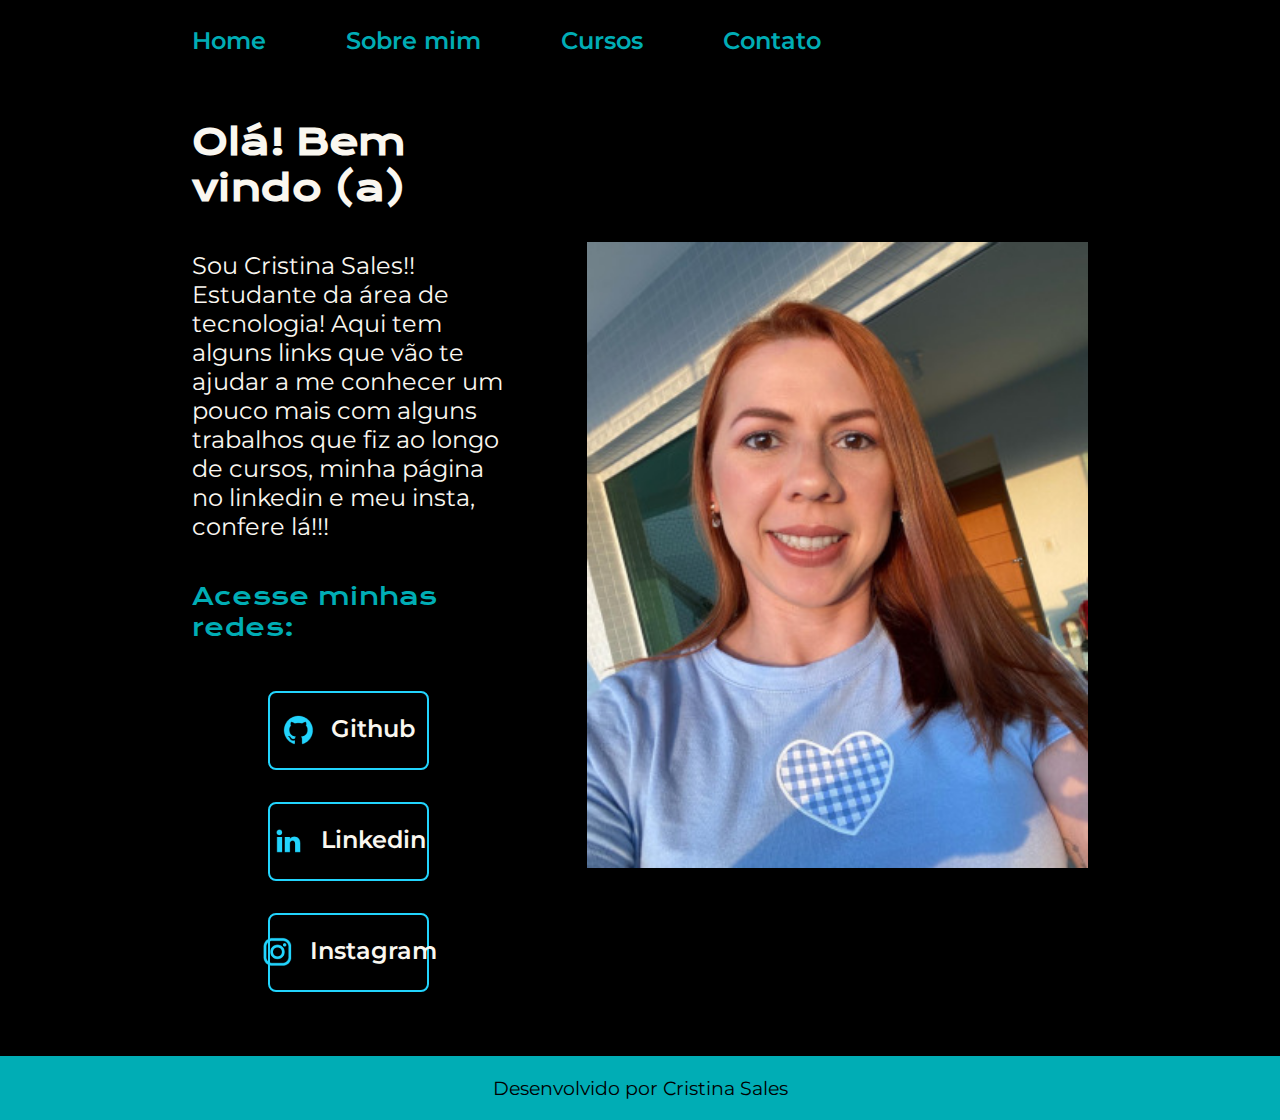
<file: index.html>
<!DOCTYPE html>
<html lang="pt-br">
<head>
    <meta charset="UTF-8">
    <meta http-equiv="X-UA-Compatible" content="IE=edge">
    <meta name="viewport" content="width=device-width, initial-scale=1.0">
    <title>Portfolio</title>
    <link rel="stylesheet" href="./styles/style.css">
</head>
<body>
    <header class="cabecalho">
        <nav class="cabecalho_menu">
            <a class="cabecalho_menu_link" href="index.html">Home</a>
            <a class="cabecalho_menu_link" href="about.html">Sobre mim</a>
            <a class="cabecalho_menu_link" href="cursos.html">Cursos</a>
            <a class="cabecalho_menu_link" href="contato.html">Contato</a>
        </nav>
    </header>
    <main class="apresentacao">
        <section class="apresentacao_conteudo">
            <h1 class="apresentacao_conteudo_titulo">Olá! Bem vindo (a)<strong class="titulo"></strong> </h1>
            <p class="apresentacao_conteudo_texto">Sou Cristina Sales!! Estudante da área de tecnologia! Aqui tem alguns links que vão te ajudar a me conhecer um pouco mais com alguns trabalhos que fiz ao longo de cursos, minha página no linkedin e meu insta, confere lá!!!</p>
            <div class="apresentacao_links">
                <h2 class="apresentacao_links_subtitulo">Acesse minhas redes:</h2>
                <a class="apresentacao_links_link" href="https://github.com/cristinasales1201"><img src="Assets-aula2-curso3-html-e-css-main/assets/github.png">Github</a>
                <a class="apresentacao_links_link" href="https://linkedin.com/in/cristina-sales"> <img src="Assets-aula2-curso3-html-e-css-main/assets/linkedin.png">Linkedin</a>
                <a class="apresentacao_links_link" href="https://instagram.com/crysales"><img src="Assets-aula2-curso3-html-e-css-main/assets/instagram.png">
                    Instagram</a>
            </div>
        </section>
        <img class="apresentacao_imagem" src="Assets-aula2-curso3-html-e-css-main/assets/foto perfil Cris.JPG" alt="foto de Cristina Sales">
    </main>
    <footer class="rodape">
        <p>Desenvolvido por Cristina Sales</p>
    </footer>
</body>
</html>
</file>
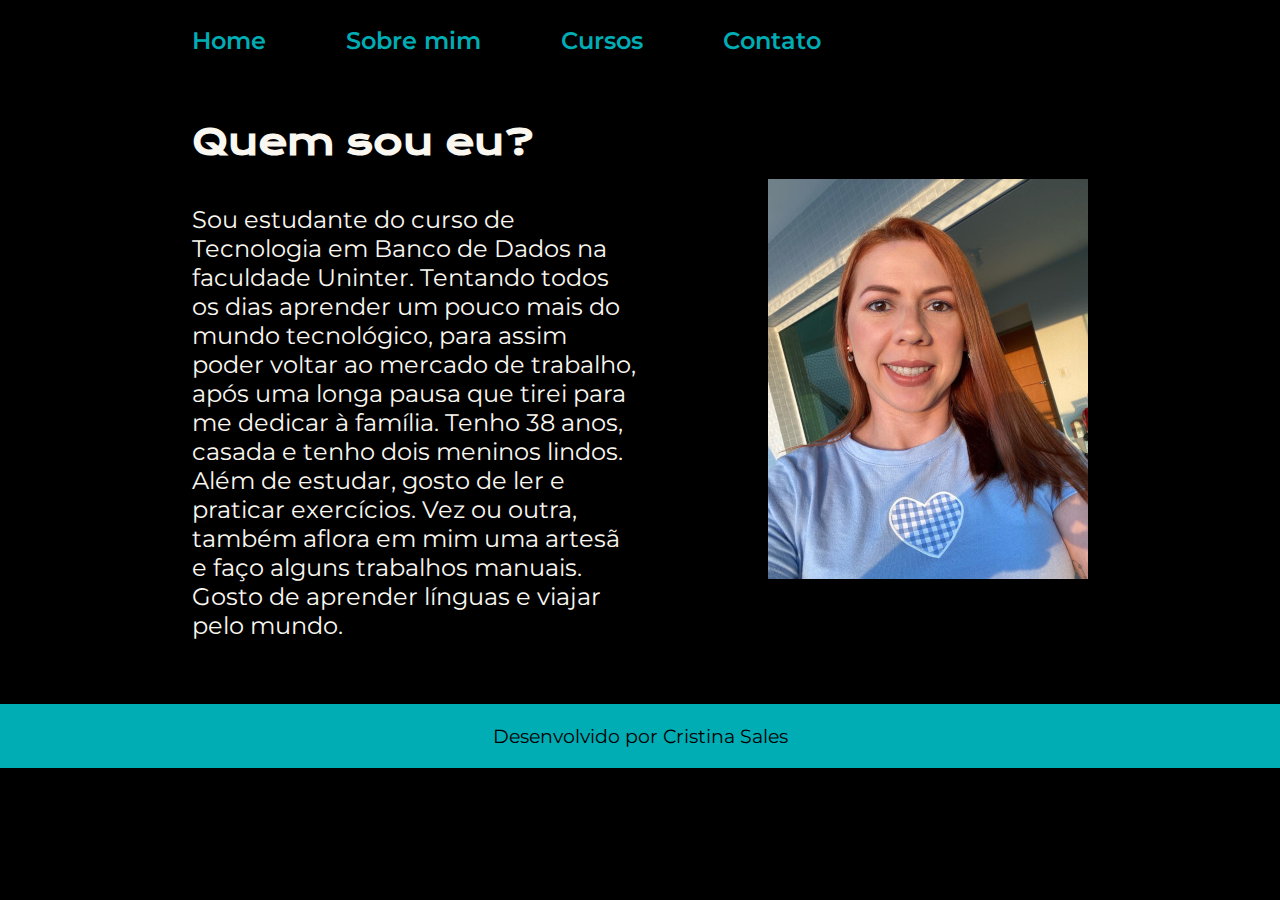
<file: about.html>
<!DOCTYPE html>
<html lang="pt-br">
<head>
    <meta charset="UTF-8">
    <meta http-equiv="X-UA-Compatible" content="IE=edge">
    <meta name="viewport" content="width=device-width, initial-scale=1.0">
    <link rel="stylesheet" href="./styles/style.css">
    <title>Index</title>
</head>
<body>
    <header class="cabecalho">
        <nav class="cabecalho_menu">
            <a class="cabecalho_menu_link" href="index.html">Home</a>
            <a class="cabecalho_menu_link" href="about.html">Sobre mim</a>
            <a class="cabecalho_menu_link" href="cursos.html">Cursos</a>
            <a class="cabecalho_menu_link" href="contato.html">Contato</a>
        </nav>
    </header>
    <main class="apresentacao">
        <section class="apresentacao_conteudo">
            <h1 class="apresentacao_conteudo_titulo">Quem sou eu?</h1>
            <p class="apresentacao_conteudo_texto">Sou estudante do curso de Tecnologia em Banco de Dados na faculdade Uninter. Tentando todos os dias aprender um pouco mais do mundo tecnológico, para assim poder voltar ao mercado de trabalho, após uma longa pausa que tirei para me dedicar à família. Tenho 38 anos, casada e tenho dois meninos lindos. Além de estudar, gosto de ler e praticar exercícios. Vez ou outra, também aflora em mim uma artesã e faço alguns trabalhos manuais. Gosto de aprender línguas e viajar pelo mundo.</p>
        </section>
        <img src="Assets-aula2-curso3-html-e-css-main/assets/foto perfil Cris.JPG" alt="Foto de perfil">
    </main>
    <footer class="rodape">
        <p>Desenvolvido por Cristina Sales</p>
    </footer>
</body>
</html>
</file>
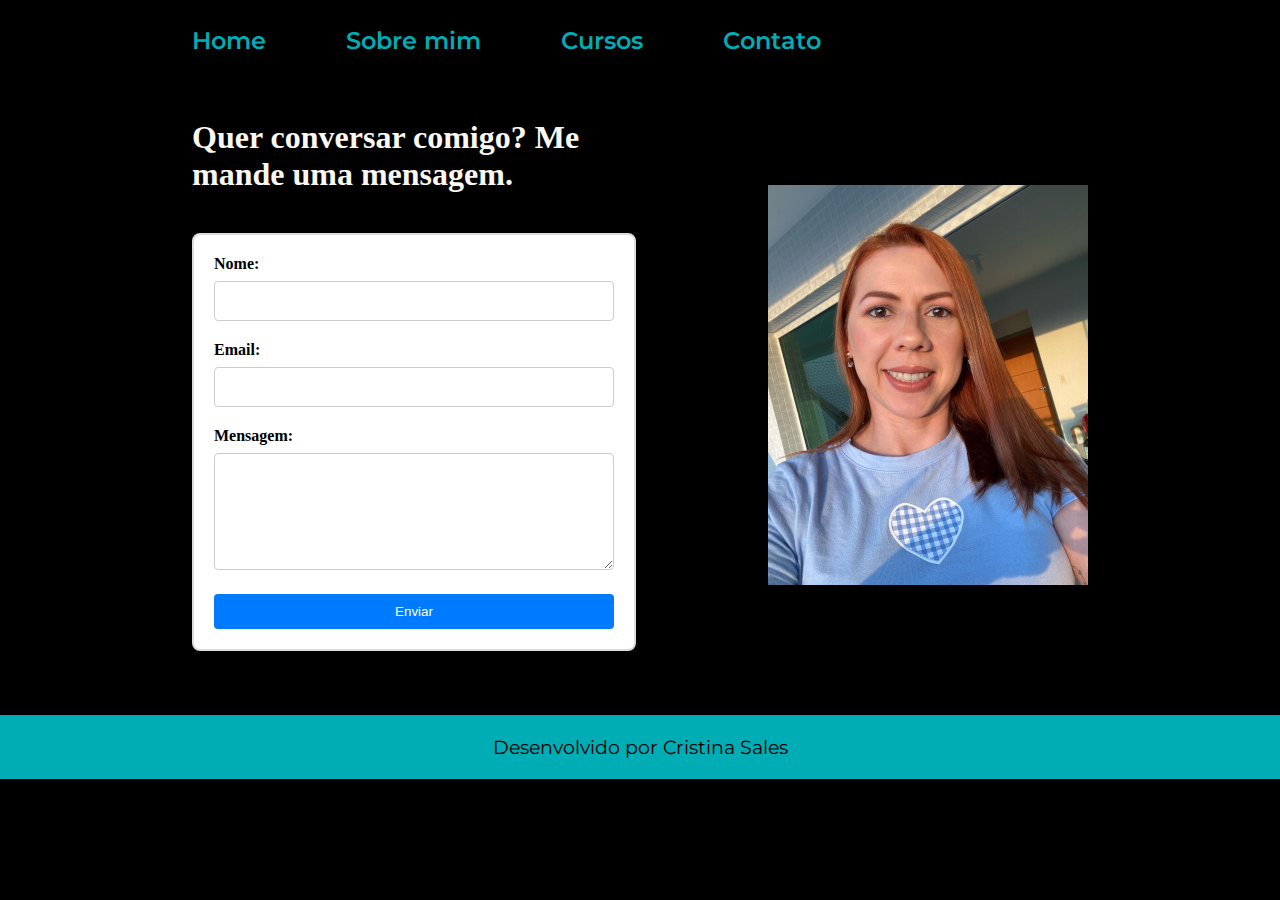
<file: contato.html>
<!DOCTYPE html>
<html lang="pt-br">
<head>
    <meta charset="UTF-8">
    <meta http-equiv="X-UA-Compatible" content="IE=edge">
    <meta name="viewport" content="width=device-width, initial-scale=1.0">
    <link rel="stylesheet" href="./styles/style.css">
    <title>Cursos</title>
</head>
<body>
    <header class="cabecalho">
        <nav class="cabecalho_menu">
            <a class="cabecalho_menu_link" href="index.html">Home</a>
            <a class="cabecalho_menu_link" href="about.html">Sobre mim</a>
            <a class="cabecalho_menu_link" href="cursos.html">Cursos</a>
            <a class="cabecalho_menu_link" href="contato.html">Contato</a>
        </nav>
    </header>
    <main class="apresentacao">
        <section class="apresentacao_conteudo">
           <h1>Quer conversar comigo? Me mande uma mensagem.</h1>
            <form action="">
                <label for="nome">Nome:</label>
                <input type="text" id="nome" name="nome">

                <label for="email">Email:</label>
                <input type="email" id="email" name="email">

                <label for="mensagem">Mensagem:</label>
                <textarea id="mensagem" name="mensagem" rows="5"></textarea>

                <button type="submit">Enviar</button>
           </form>
        </section>
        <img src="Assets-aula2-curso3-html-e-css-main/assets/foto perfil Cris.JPG" alt="Foto de perfil">
    </main>
    <footer class="rodape">
        <p>Desenvolvido por Cristina Sales</p>
    </footer>
</body>
</html>
</file>
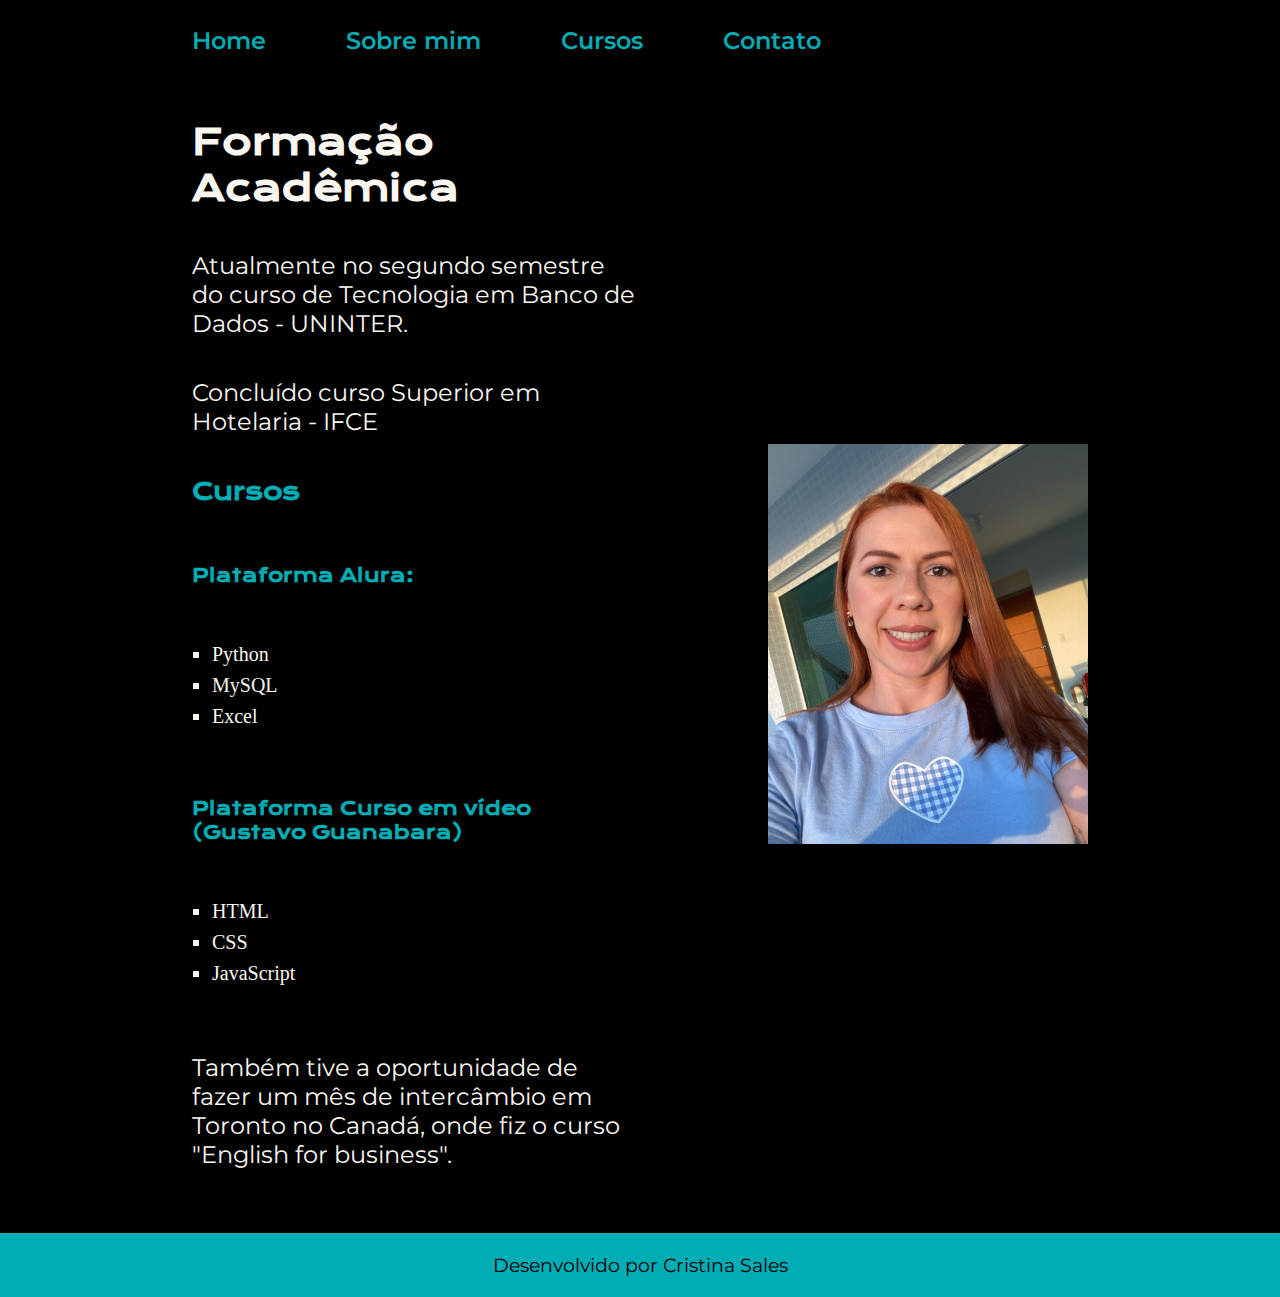
<file: cursos.html>
<!DOCTYPE html>
<html lang="pt-br">
<head>
    <meta charset="UTF-8">
    <meta http-equiv="X-UA-Compatible" content="IE=edge">
    <meta name="viewport" content="width=device-width, initial-scale=1.0">
    <link rel="stylesheet" href="./styles/style.css">
    <title>Cursos</title>
</head>
<body>
    <header class="cabecalho">
        <nav class="cabecalho_menu">
            <a class="cabecalho_menu_link" href="index.html">Home</a>
            <a class="cabecalho_menu_link" href="about.html">Sobre mim</a>
            <a class="cabecalho_menu_link" href="cursos.html">Cursos</a>
            <a class="cabecalho_menu_link" href="contato.html">Contato</a>
        </nav>
    </header>
    <main class="apresentacao">
        <section class="apresentacao_conteudo">
            <h1 class="apresentacao_conteudo_titulo">Formação Acadêmica</h1>
            <p class="apresentacao_conteudo_texto">Atualmente no segundo semestre do curso de Tecnologia em Banco de Dados - UNINTER.</p>
            <p class="apresentacao_conteudo_texto">Concluído curso Superior em Hotelaria - IFCE</p>
            <h2>Cursos</h2>
            <h3>Plataforma Alura:</h3>
            <ul>
                <li>Python</li>
                <li>MySQL</li>
                <li>Excel</li>
            </ul>
            <h3>Plataforma Curso em vídeo (Gustavo Guanabara)</h3>
            <ul>
                <li>HTML</li>
                <li>CSS</li>
                <li>JavaScript</li>
            </ul>
            <p class="apresentacao_conteudo_texto">Também tive a oportunidade de fazer um mês de intercâmbio em Toronto no Canadá, onde fiz o curso "English for business".</p>
        </section>
        <img src="Assets-aula2-curso3-html-e-css-main/assets/foto perfil Cris.JPG" alt="Foto de perfil">
    </main>
    <footer class="rodape">
        <p>Desenvolvido por Cristina Sales</p>
    </footer>
</body>
</html>
</file>
<file: styles/style.css>
@import url('https://fonts.googleapis.com/css2?family=Krona+One&family=Montserrat:wght@400;600&display=swap');

:root {
    --cor-primaria: #000000;
    --cor-secundaria: #FAF7F0;
    --cor-terciaria: #00ADB5;
    --cor-hover: #CDAC81;

    --fonte-primaria: 'Montserrat', sans-serif;
    --fonte-secundaria: 'Krona One', sans-serif;
}

* {
    margin: 0;
    padding: 0;
}

body {
    box-sizing: border-box;
    background-color: var(--cor-primaria);
    color: var(--cor-secundaria);
}

.cabecalho {
    padding: 2% 0% 0% 15%;
}

.cabecalho_menu {
    display: flex;
    gap: 80px;
}

.cabecalho_menu_link {
    font-size: 1.5rem;
    font-family: var(--fonte-primaria);
    font-weight: 600;
    color: var(--cor-terciaria);
    text-decoration: none;
}

.titulo {
    color: var(--cor-terciaria);
}

.apresentacao {
    padding: 5% 15%;
    display: flex;
    align-items: center;
    justify-content: space-between;
    gap: 82px;
}

.apresentacao_conteudo {
    width: 50%;
    display: flex;
    flex-direction: column;
    gap: 40px;
    /* agrupei os itens do conteúdo em uma flex box, e coloquei em coluna, pra ficar um debaixo do outro, e assim poder colocar um gap (espaçamento) entre eles*/
}

.apresentacao_conteudo_titulo {
    font-size: 2.25rem;
    font-family: var(--fonte-secundaria);
}

.apresentacao_conteudo_texto {
    font-size: 1.5rem;
    font-family: var(--fonte-primaria);

}

.apresentacao_conteudo h2, .apresentacao_conteudo h3 {
    font-family: var(--fonte-secundaria);
    color: var(--cor-terciaria);
    margin-bottom: 16px;
}

.apresentacao_conteudo ul {
    list-style-type: square;
    padding-left: 20px;
    margin-bottom: 20px;
}

.apresentacao_conteudo li {
    font-size: 1.25rem;
    font-family: var(--cor-primaria);
    margin-bottom: 8px;
    color: var(--cor-secundaria);
}

.apresentacao_links {
    display: flex;
    flex-direction: column;
    align-items: center;
    justify-content: space-between;
    gap: 32px;
}

.apresentacao_links_subtitulo {
    font-family: var(--fonte-secundaria);
    font-weight: 400;
    font-size: 1.5rem;
}

.apresentacao_links_link {
    display: flex;
    justify-content: center;
    gap: 16px;
    width: 50%;
    text-align: center;
    border: 2px solid #22D4FD;
    border-radius: 8px;
    font-size: 1.5rem;
    padding: 21.5px 0;
    text-decoration: none;
    color: var(--cor-secundaria);
    font-family: var(--fonte-primaria);
    font-weight: 600;
}

.apresentacao_links_link:hover {
    background-color: var(--cor-hover);
}

.apresentacao_imagem {
    width: 80%;
}

.rodape {
    color: var(--cor-primaria);
    background-color: var(--cor-terciaria);
    padding: 20px;
    text-align: center;
    font-size: 1.2rem;
    font-family: var(--fonte-primaria);
    font-weight: 400;
}

@media (max-width: 1200px) {
    .cabecalho {
        padding: 10%;
    }

    .cabecalho_menu {
        justify-content: center;
    }

    .apresentacao {
        flex-direction: column-reverse;
        padding: 5% 5%;
    }

    .apresentacao_conteudo {
        width: auto;
    }

    .apresentacao_imagem {
        width: auto;
    }
}

form {
    max-width: 400px;
    margin: 10 auto;
    padding: 20px;
    background: white;
    border: 2px solid #ddd;
    border-radius: 8px;
    box-shadow: 0 0 10px rgba(0, 0, 0, 0.1);
}

label {
    display: block;
    margin-bottom: 8px;
    font-weight: bold;
    color: #000000;
}

input, textarea {
    width: 100%;
    padding: 10px;
    margin-bottom: 20px;
    border: 1px solid #ccc;
    border-radius: 4px;
    background-color: white;
    color: black;
    font-size: 1rem;
    box-sizing: border-box;
}

button {
    width: 100%;
    padding: 10px;
    background-color: #007BFF;
    color: white;
    border: none;
    border-radius: 4px;
    cursor: pointer;
}

button:hover {
    background-color: #0056b3;
}
</file>
